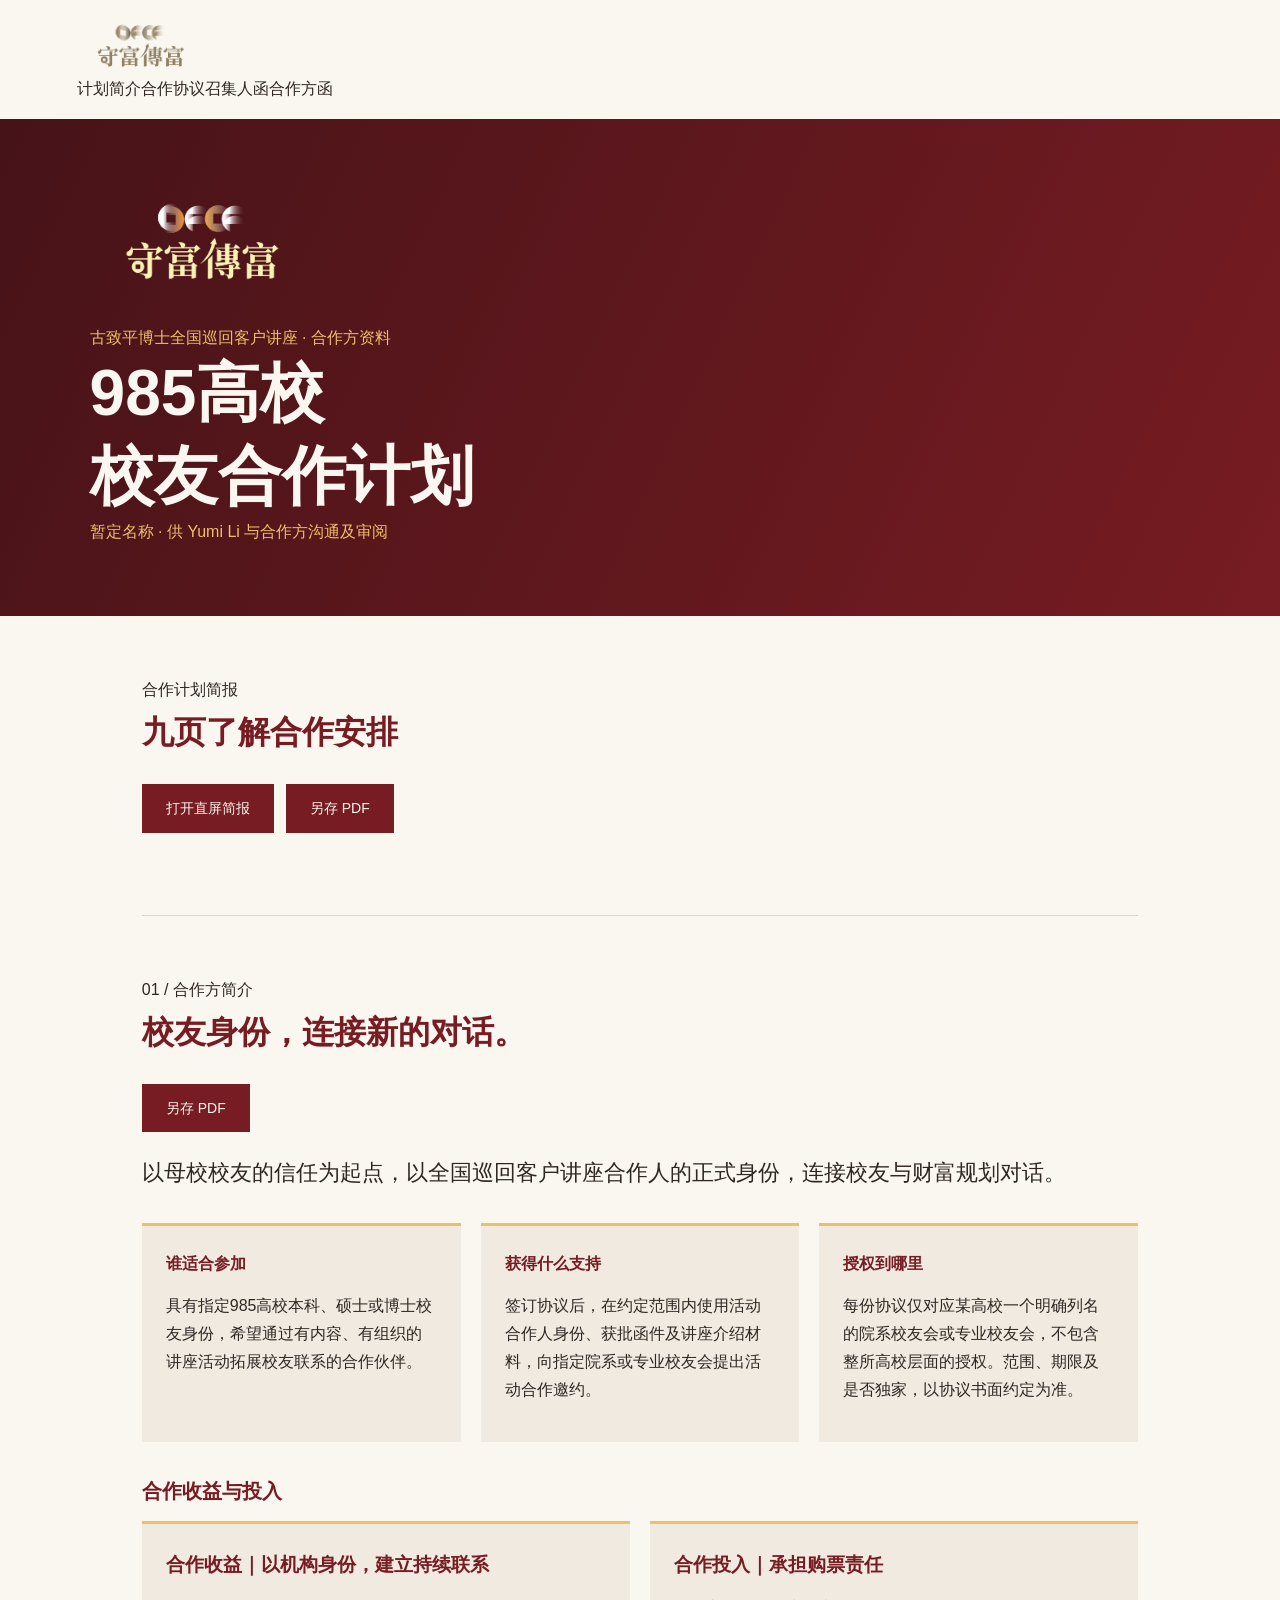
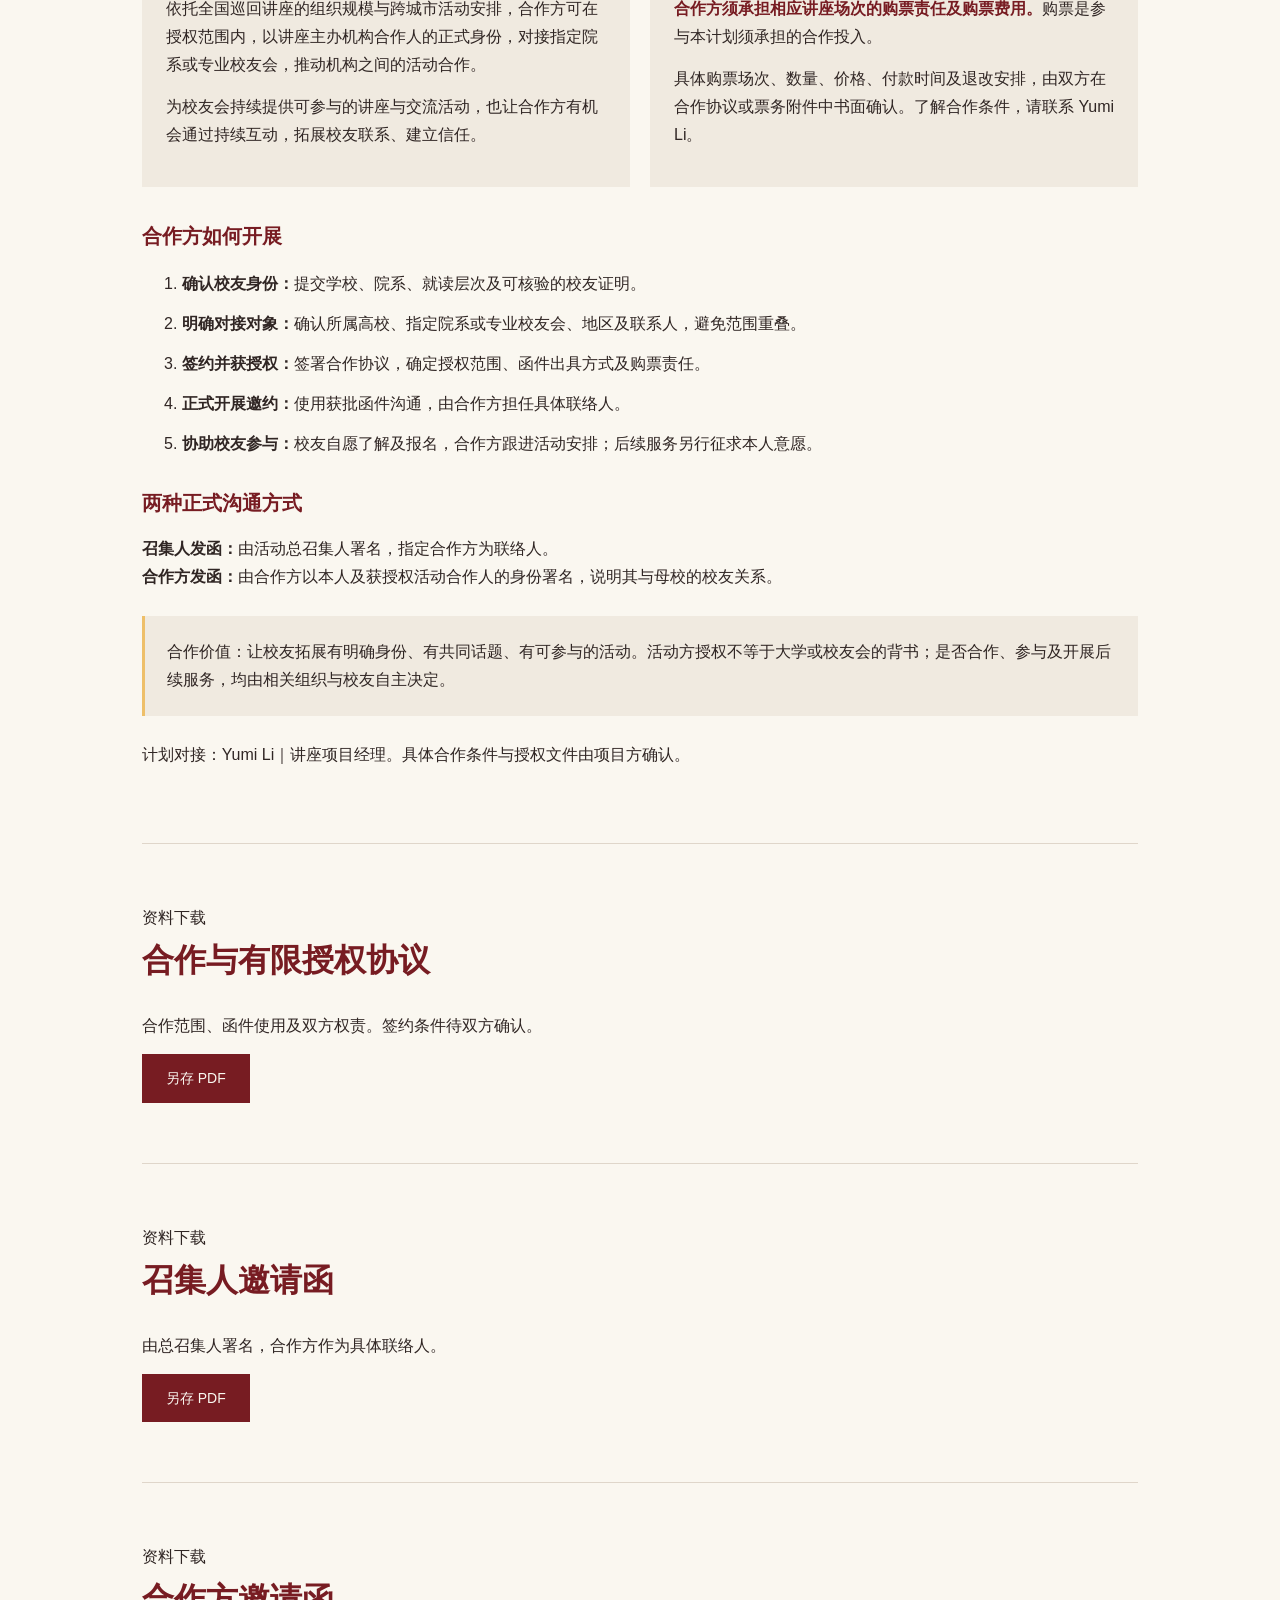
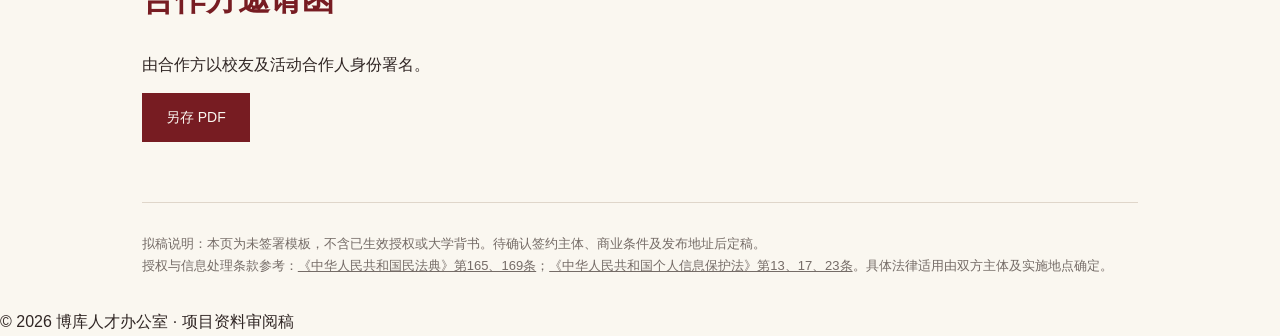
<file: index.html>
<!doctype html><html lang="zh-Hans"><head><meta charset="utf-8"><meta name="viewport" content="width=device-width,initial-scale=1"><meta name="robots" content="noindex,nofollow"><title>守富传富 · 985高校校友合作计划｜审阅稿</title><meta name="description" content="校友合作计划简介、合作协议及两款授权邀函审阅稿。"><link rel="stylesheet" href="style.css"><link rel="canonical" href="https://brookstalent.github.io/alumni-partnership/"><meta property="og:type" content="website"><meta property="og:locale" content="zh_CN"><meta property="og:title" content="守富传富 · 985高校校友合作计划"><meta property="og:description" content="了解校友合作计划的合作收益、购票责任及授权安排，下载计划简介与合作文件。"><meta property="og:url" content="https://brookstalent.github.io/alumni-partnership/"><meta property="og:image" content="https://brookstalent.github.io/alumni-partnership/share-square.jpg"><meta property="og:image:width" content="400"><meta property="og:image:height" content="400"></head><body><header><a href="#top"><img src="wealth-logo.png" alt="守富传富"></a><nav><a href="#brief">计划简介</a><a href="#agreement">合作协议</a><a href="#convenor">召集人函</a><a href="#partner">合作方函</a></nav></header><div class="hero-plan" id="top"><img src="wealth-logo.png" alt="守富传富"><p>古致平博士全国巡回客户讲座 · 合作方资料</p><h1>985高校<br>校友合作计划</h1><p>暂定名称 · 供 Yumi Li 与合作方沟通及审阅</p></div><main><section class="doc" id="presentation"><span class="eyebrow">合作计划简报</span><h2>九页了解合作安排</h2><div class="actions"><a class="pdf-button" href="presentation.html">打开直屏简报</a> <a class="pdf-button" href="pdf/presentation.pdf?v=signature2" download="985高校校友合作计划-简报.pdf">另存 PDF</a></div></section><section class="doc" id="brief"><span class="eyebrow">01 / 合作方简介</span><h2>校友身份，连接新的对话。</h2><div class="actions"><a class="pdf-button" href="pdf/brief.pdf" download="计划简介.pdf">另存 PDF</a></div><p class="lead">以母校校友的信任为起点，以全国巡回客户讲座合作人的正式身份，连接校友与财富规划对话。</p>
<div class="cards"><article><b>谁适合参加</b><p>具有指定985高校本科、硕士或博士校友身份，希望通过有内容、有组织的讲座活动拓展校友联系的合作伙伴。</p></article><article><b>获得什么支持</b><p>签订协议后，在约定范围内使用活动合作人身份、获批函件及讲座介绍材料，向指定院系或专业校友会提出活动合作邀约。</p></article><article><b>授权到哪里</b><p>每份协议仅对应某高校一个明确列名的院系校友会或专业校友会，不包含整所高校层面的授权。范围、期限及是否独家，以协议书面约定为准。</p></article></div>
<div class="value-section"><h3>合作收益与投入</h3><div class="value-grid"><article><h4>合作收益｜以机构身份，建立持续联系</h4><p>依托全国巡回讲座的组织规模与跨城市活动安排，合作方可在授权范围内，以讲座主办机构合作人的正式身份，对接指定院系或专业校友会，推动机构之间的活动合作。</p><p>为校友会持续提供可参与的讲座与交流活动，也让合作方有机会通过持续互动，拓展校友联系、建立信任。</p></article><article><h4>合作投入｜承担购票责任</h4><p><strong>合作方须承担相应讲座场次的购票责任及购票费用。</strong>购票是参与本计划须承担的合作投入。</p><p>具体购票场次、数量、价格、付款时间及退改安排，由双方在合作协议或票务附件中书面确认。了解合作条件，请联系 Yumi Li。</p></article></div></div>
<h3>合作方如何开展</h3><ol><li><strong>确认校友身份：</strong>提交学校、院系、就读层次及可核验的校友证明。</li><li><strong>明确对接对象：</strong>确认所属高校、指定院系或专业校友会、地区及联系人，避免范围重叠。</li><li><strong>签约并获授权：</strong>签署合作协议，确定授权范围、函件出具方式及购票责任。</li><li><strong>正式开展邀约：</strong>使用获批函件沟通，由合作方担任具体联络人。</li><li><strong>协助校友参与：</strong>校友自愿了解及报名，合作方跟进活动安排；后续服务另行征求本人意愿。</li></ol>
<h3>两种正式沟通方式</h3><p><strong>召集人发函：</strong>由活动总召集人署名，指定合作方为联络人。<br><strong>合作方发函：</strong>由合作方以本人及获授权活动合作人的身份署名，说明其与母校的校友关系。</p>
<div class="callout">合作价值：让校友拓展有明确身份、有共同话题、有可参与的活动。活动方授权不等于大学或校友会的背书；是否合作、参与及开展后续服务，均由相关组织与校友自主决定。</div>
<p>计划对接：Yumi Li｜讲座项目经理。具体合作条件与授权文件由项目方确认。</p></section><section class="doc" id="agreement"><span class="eyebrow">资料下载</span><h2>合作与有限授权协议</h2><p>合作范围、函件使用及双方权责。签约条件待双方确认。</p><a class="pdf-button" href="pdf/agreement.pdf" download="合作与有限授权协议.pdf">另存 PDF</a></section><section class="doc" id="convenor"><span class="eyebrow">资料下载</span><h2>召集人邀请函</h2><p>由总召集人署名，合作方作为具体联络人。</p><a class="pdf-button" href="pdf/convenor.pdf" download="召集人邀请函.pdf">另存 PDF</a></section><section class="doc" id="partner"><span class="eyebrow">资料下载</span><h2>合作方邀请函</h2><p>由合作方以校友及活动合作人身份署名。</p><a class="pdf-button" href="pdf/partner.pdf" download="合作方邀请函.pdf">另存 PDF</a></section><aside class="sources"><p>拟稿说明：本页为未签署模板，不含已生效授权或大学背书。待确认签约主体、商业条件及发布地址后定稿。</p><p>授权与信息处理条款参考：<a href="https://www.court.gov.cn/zixun/xiangqing/233181.html">《中华人民共和国民法典》第165、169条</a>；<a href="https://www.cac.gov.cn/2021-08/20/c_1631050028355286.htm">《中华人民共和国个人信息保护法》第13、17、23条</a>。具体法律适用由双方主体及实施地点确定。</p></aside></main><footer>© 2026 博库人才办公室 · 项目资料审阅稿</footer></body></html>
</file>
<file: style.css>
@import url('brand.css');body{font-size:16px}header{position:sticky;top:0;height:auto;min-height:76px;flex-wrap:wrap;padding:16px 6%}header img{width:125px;filter:brightness(.45) sepia(1)}nav{flex-wrap:wrap;gap:18px}.hero-plan{padding:70px 7%;background:linear-gradient(115deg,var(--deep),var(--wine));color:var(--cream)}.hero-plan img{width:220px;margin-bottom:30px}.hero-plan h1{font-size:clamp(36px,5vw,64px);max-width:900px;line-height:1.3}.hero-plan p{max-width:700px;color:var(--gold)}main{max-width:1150px;margin:auto;padding:0 6%}.doc{padding:60px 0;border-bottom:1px solid var(--line)}.doc h2{font-size:32px;color:var(--wine);margin-bottom:24px}.doc h3{font-size:20px;color:var(--wine);margin:28px 0 12px}.doc p{margin:14px 0}.lead{font-size:22px}.cards{display:grid;grid-template-columns:repeat(3,1fr);gap:20px;margin:30px 0}.cards article{padding:24px;background:#f0eae0;border-top:3px solid var(--gold)}.cards b{color:var(--wine)}li{margin:12px 0}.callout,.contact{padding:22px;background:#f0eae0;border-left:3px solid var(--gold);margin:25px 0}.notice{font-size:13px;color:var(--muted);padding:14px;border:1px solid var(--line)}.signature{margin:35px 0}.signatures{display:grid;grid-template-columns:1fr 1fr;gap:30px}button{padding:9px 16px;border:1px solid var(--wine);background:transparent;color:var(--wine)}.actions{display:flex;gap:12px;flex-wrap:wrap;margin-bottom:22px}.sources{font-size:13px;color:var(--muted);padding:30px 0}.sources a{text-decoration:underline}footer{display:block} @media(max-width:700px){.cards,.signatures{grid-template-columns:1fr}nav a{font-size:12px}nav{position:static;display:flex;box-shadow:none;background:transparent;padding:0;flex-direction:row}.hero-plan{padding:45px 7%}.doc{padding:40px 0}.doc h2{font-size:27px}}@media print{header,.hero-plan,.actions,footer,.sources{display:none!important}body{background:white;color:black;font-size:11pt}main{max-width:none;padding:0}.doc{border:0;padding:0;break-before:page}.doc:first-child{break-before:auto}.doc h2{font-size:20pt}.doc h3{break-after:avoid}.cards article,.callout,.contact{background:white}.print-only .doc{display:none}.print-only .doc.chosen{display:block}.notice{color:#555}.signatures{break-inside:avoid}a{color:black}@page{size:A4;margin:19mm}}
.pdf-button{display:inline-block;padding:11px 23px;background:var(--wine);color:var(--cream);font-size:14px;border:1px solid var(--wine)}.pdf-button:hover{background:var(--deep)}

.value-section{margin:32px 0}.value-grid{display:grid;grid-template-columns:1fr 1fr;gap:20px}.value-grid article{padding:24px;background:#f0eae0;border-top:3px solid var(--gold)}.value-grid h4{color:var(--wine);font-size:19px;margin:0 0 14px}.value-grid strong{color:var(--wine)}@media(max-width:700px){.value-grid{grid-template-columns:1fr}}
</file>
